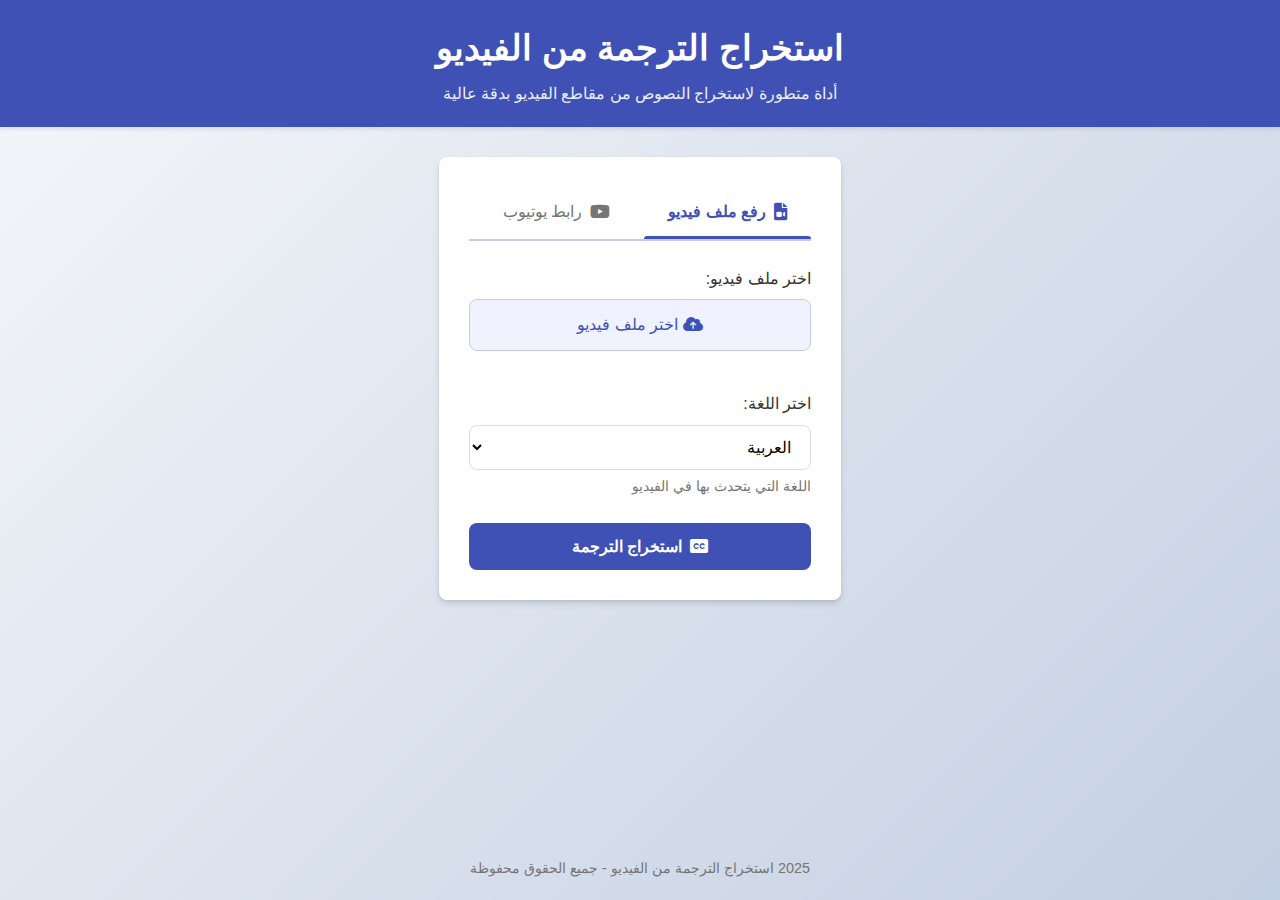
<file: index.html>
<!DOCTYPE html>
<html lang="ar" dir="rtl">
<head>
    <meta charset="UTF-8">
    <meta name="viewport" content="width=device-width, initial-scale=1.0">
    <title>استخراج الترجمة من الفيديو</title>
    <link rel="stylesheet" href="https://cdnjs.cloudflare.com/ajax/libs/font-awesome/6.0.0/css/all.min.css">
    <style>
        :root {
            --primary-color: #3f51b5;
            --primary-dark: #303f9f;
            --primary-light: #c5cae9;
            --accent-color: #ff4081;
            --success-color: #4caf50;
            --warning-color: #ff9800;
            --error-color: #f44336;
            --text-color: #333;
            --text-light: #757575;
            --bg-color: #f5f5f5;
            --card-color: #ffffff;
            --border-radius: 8px;
            --box-shadow: 0 4px 6px rgba(0, 0, 0, 0.1), 0 1px 3px rgba(0, 0, 0, 0.08);
            --transition: all 0.3s ease;
        }

        * {
            box-sizing: border-box;
            margin: 0;
            padding: 0;
        }

        body {
            font-family: 'Segoe UI', Tahoma, Geneva, Verdana, sans-serif;
            background-color: var(--bg-color);
            color: var(--text-color);
            direction: rtl;
            line-height: 1.6;
            padding: 0;
            margin: 0;
            min-height: 100vh;
            display: flex;
            flex-direction: column;
            background-image: linear-gradient(135deg, #f5f7fa 0%, #c3cfe2 100%);
        }

        .header {
            background-color: var(--primary-color);
            color: white;
            padding: 20px 0;
            text-align: center;
            box-shadow: 0 2px 4px rgba(0, 0, 0, 0.1);
        }

        .header h1 {
            margin: 0;
            font-size: 2.2rem;
            font-weight: 600;
        }

        .subtitle {
            font-size: 1rem;
            opacity: 0.9;
            margin-top: 5px;
        }

        .container {
            max-width: 900px;
            margin: 30px auto;
            padding: 0 20px;
            flex: 1;
        }

        .card {
            background-color: var(--card-color);
            border-radius: var(--border-radius);
            box-shadow: var(--box-shadow);
            padding: 30px;
            margin-bottom: 30px;
            transition: var(--transition);
        }

        .card:hover {
            box-shadow: 0 8px 16px rgba(0, 0, 0, 0.1), 0 2px 4px rgba(0, 0, 0, 0.08);
            transform: translateY(-2px);
        }

        .tabs {
            display: flex;
            margin-bottom: 25px;
            border-bottom: 2px solid var(--primary-light);
            padding-bottom: 2px;
        }

        .tab {
            padding: 12px 24px;
            cursor: pointer;
            font-weight: 500;
            color: var(--text-light);
            position: relative;
            transition: var(--transition);
            margin-left: 10px;
            border-radius: var(--border-radius) var(--border-radius) 0 0;
            display: flex;
            align-items: center;
        }

        .tab i {
            margin-left: 8px;
            font-size: 1.1rem;
        }

        .tab:hover {
            color: var(--primary-color);
            background-color: rgba(197, 202, 233, 0.2);
        }

        .tab.active {
            color: var(--primary-color);
            font-weight: 600;
        }

        .tab.active::after {
            content: '';
            position: absolute;
            bottom: -2px;
            left: 0;
            right: 0;
            height: 3px;
            background-color: var(--primary-color);
            border-radius: 3px 3px 0 0;
        }

        .tab-content {
            display: none;
            animation: fadeIn 0.5s ease;
        }

        .tab-content.active {
            display: block;
        }

        .form-group {
            margin-bottom: 25px;
        }

        label {
            display: block;
            margin-bottom: 8px;
            font-weight: 500;
            color: var(--text-color);
        }

        input, select {
            width: 100%;
            padding: 12px 15px;
            border: 1px solid #ddd;
            border-radius: var(--border-radius);
            font-size: 16px;
            transition: var(--transition);
            background-color: #fff;
        }

        input:focus, select:focus {
            border-color: var(--primary-color);
            box-shadow: 0 0 0 3px rgba(63, 81, 181, 0.2);
            outline: none;
        }

        input[type="file"] {
            padding: 10px;
            background-color: #f9f9f9;
            border: 2px dashed #ddd;
            border-radius: var(--border-radius);
            cursor: pointer;
            text-align: center;
            transition: var(--transition);
        }

        input[type="file"]:hover {
            border-color: var(--primary-color);
            background-color: #f0f2ff;
        }

        .file-input-wrapper {
            position: relative;
            overflow: hidden;
            display: inline-block;
            width: 100%;
        }

        .file-input-button {
            background-color: #f0f2ff;
            color: var(--primary-color);
            border: 1px solid var(--primary-light);
            padding: 12px 20px;
            border-radius: var(--border-radius);
            cursor: pointer;
            display: block;
            text-align: center;
            transition: var(--transition);
            font-weight: 500;
        }

        .file-input-button:hover {
            background-color: var(--primary-light);
            color: var(--primary-dark);
        }

        .file-name {
            margin-top: 10px;
            font-size: 0.9rem;
            color: var(--text-light);
            text-align: center;
            display: none;
        }

        button {
            width: 100%;
            padding: 14px;
            border: none;
            border-radius: var(--border-radius);
            font-size: 16px;
            font-weight: 600;
            cursor: pointer;
            transition: var(--transition);
            background-color: var(--primary-color);
            color: white;
            display: flex;
            justify-content: center;
            align-items: center;
        }

        button i {
            margin-left: 8px;
        }

        button:hover {
            background-color: var(--primary-dark);
            transform: translateY(-2px);
            box-shadow: 0 4px 8px rgba(0, 0, 0, 0.15);
        }

        button:active {
            transform: translateY(0);
        }

        .language-info {
            font-size: 0.9em;
            color: var(--text-light);
            margin-top: 5px;
        }

        .progress-container {
            margin: 30px 0;
            display: none;
            animation: fadeIn 0.5s ease;
        }

        .progress-bar-container {
            height: 20px;
            background-color: #f0f0f0;
            border-radius: 10px;
            overflow: hidden;
            margin-bottom: 10px;
            position: relative;
        }
        
        #progress-bar {
            height: 100%;
            background-color: var(--primary-color);
            width: 0%;
            transition: width 0.3s ease;
            border-radius: 10px;
        }
        
        .progress-percentage {
            position: absolute;
            top: 0;
            left: 0;
            width: 100%;
            height: 100%;
            display: flex;
            align-items: center;
            justify-content: center;
            color: #333;
            font-weight: bold;
            font-size: 12px;
        }
        
        .progress-status {
            display: flex;
            justify-content: space-between;
            align-items: center;
        }

        .progress-status i {
            margin-left: 10px;
            color: var(--primary-color);
            font-size: 1.5rem;
            animation: pulse 1.5s infinite;
        }

        #error-container {
            background-color: #ffebee;
            color: var(--error-color);
            padding: 20px;
            border-radius: var(--border-radius);
            margin: 20px 0;
            border: 1px solid #ffcdd2;
            text-align: center;
            display: none;
            animation: fadeIn 0.5s ease;
        }

        #error-container h3 {
            margin-bottom: 10px;
            display: flex;
            align-items: center;
            justify-content: center;
        }

        #error-container h3 i {
            margin-left: 8px;
            color: var(--error-color);
        }

        #error-container button {
            margin-top: 15px;
            background-color: var(--error-color);
            max-width: 200px;
            margin-left: auto;
            margin-right: auto;
        }

        #error-container button:hover {
            background-color: #d32f2f;
        }

        .result-section {
            display: none;
            animation: fadeIn 0.5s ease;
            margin-top: 30px;
        }

        .result-section h2 {
            color: var(--primary-color);
            margin-bottom: 20px;
            text-align: center;
            display: flex;
            align-items: center;
            justify-content: center;
        }

        .result-section h2 i {
            margin-left: 10px;
            color: var(--success-color);
        }

        .srt-preview {
            white-space: pre-wrap;
            font-family: 'Courier New', monospace;
            background-color: #f5f5f5;
            padding: 20px;
            border-radius: var(--border-radius);
            max-height: 400px;
            overflow-y: auto;
            direction: ltr;
            text-align: left;
            border: 1px solid #e0e0e0;
            margin-bottom: 20px;
            line-height: 1.5;
        }

        .download-section {
            text-align: center;
        }

        .download-btn {
            background-color: var(--success-color);
            margin-top: 15px;
        }

        .download-btn:hover {
            background-color: #388e3c;
        }

        .footer {
            text-align: center;
            padding: 20px;
            margin-top: 40px;
            color: var(--text-light);
            font-size: 0.9rem;
        }

        @keyframes fadeIn {
            from { opacity: 0; transform: translateY(10px); }
            to { opacity: 1; transform: translateY(0); }
        }

        @keyframes pulse {
            0% { transform: scale(1); }
            50% { transform: scale(1.1); }
            100% { transform: scale(1); }
        }

        @media (max-width: 768px) {
            .container {
                padding: 0 15px;
            }
            
            .card {
                padding: 20px;
            }
            
            .header h1 {
                font-size: 1.8rem;
            }
            
            .tab {
                padding: 10px 15px;
                font-size: 0.9rem;
            }
        }
    </style>
</head>
<body>
    <div class="header">
        <h1>استخراج الترجمة من الفيديو</h1>
        <div class="subtitle">أداة متطورة لاستخراج النصوص من مقاطع الفيديو بدقة عالية</div>
    </div>

    <div class="container">
        <div class="card">
            <div class="tabs">
                <div class="tab active" data-tab="file-upload"><i class="fas fa-file-video"></i> رفع ملف فيديو</div>
                <div class="tab" data-tab="youtube-link"><i class="fab fa-youtube"></i> رابط يوتيوب</div>
            </div>
            
            <div class="tab-content active" id="file-upload">
                <form id="upload-form">
                    <div class="form-group">
                        <label for="video-file">اختر ملف فيديو:</label>
                        <div class="file-input-wrapper">
                            <label class="file-input-button" for="video-file">
                                <i class="fas fa-cloud-upload-alt"></i> اختر ملف فيديو
                            </label>
                            <input type="file" id="video-file" name="video" accept="video/*" required style="display: none;">
                        </div>
                        <div id="file-name" class="file-name">لم يتم اختيار ملف</div>
                    </div>
                    
                    <div class="form-group">
                        <label for="language-select-file">اختر اللغة:</label>
                        <select id="language-select-file" name="language" required>
                            <option value="ar">العربية</option>
                            <option value="en">الإنجليزية</option>
                            <option value="tr">التركية</option>
                            <option value="fr">الفرنسية</option>
                            <option value="es">الإسبانية</option>
                            <option value="de">الألمانية</option>
                        </select>
                        <div class="language-info">اللغة التي يتحدث بها في الفيديو</div>
                    </div>
                    
                    <button type="submit"><i class="fas fa-closed-captioning"></i> استخراج الترجمة</button>
                </form>
            </div>
            
            <div class="tab-content" id="youtube-link">
                <form id="youtube-form">
                    <div class="form-group">
                        <label for="youtube-url">أدخل رابط فيديو يوتيوب:</label>
                        <input type="url" id="youtube-url" name="youtube_url" placeholder="https://www.youtube.com/watch?v=..." required>
                    </div>
                    
                    <div class="form-group">
                        <label for="language-select-youtube">اختر اللغة:</label>
                        <select id="language-select-youtube" name="language" required>
                            <option value="ar">العربية</option>
                            <option value="en">الإنجليزية</option>
                            <option value="tr">التركية</option>
                            <option value="fr">الفرنسية</option>
                            <option value="es">الإسبانية</option>
                            <option value="de">الألمانية</option>
                        </select>
                        <div class="language-info">اللغة التي يتحدث بها في الفيديو</div>
                    </div>
                    
                    <button type="submit"><i class="fab fa-youtube"></i> استخراج الترجمة</button>
                </form>
            </div>
        </div>
        
        <div id="progress-container" class="card progress-container" role="progressbar" aria-valuemin="0" aria-valuemax="100" aria-valuenow="0">
            <div class="progress-bar-container">
                <div id="progress-bar"></div>
                <div class="progress-percentage">0%</div>
            </div>
            <div class="progress-status">
                <p id="progress-info">جاري المعالجة...</p>
                <i class="fas fa-spinner fa-spin"></i>
            </div>
        </div>
        
        <div id="error-container" class="card">
            <h3><i class="fas fa-exclamation-triangle"></i> خطأ</h3>
            <p id="error-message">حدث خطأ أثناء المعالجة</p>
            <button onclick="location.reload()"><i class="fas fa-redo"></i> إعادة المحاولة</button>
        </div>
        
        <div class="result-section" id="result-container" style="display: none;">
            <h2><i class="fas fa-closed-captioning"></i> معاينة الترجمة</h2>
            <div class="srt-preview" dir="ltr"></div>

            <div class="download-section">
                <button id="download-btn" class="btn primary-btn">
                    <i class="fas fa-download"></i> تنزيل ملف الترجمة (SRT)
                </button>
            </div>
        </div>
    </div>

    <div class="footer">
        2025 استخراج الترجمة من الفيديو - جميع الحقوق محفوظة
    </div>
    
    <script src="script.js"></script>
</body>
</html>
</file>
